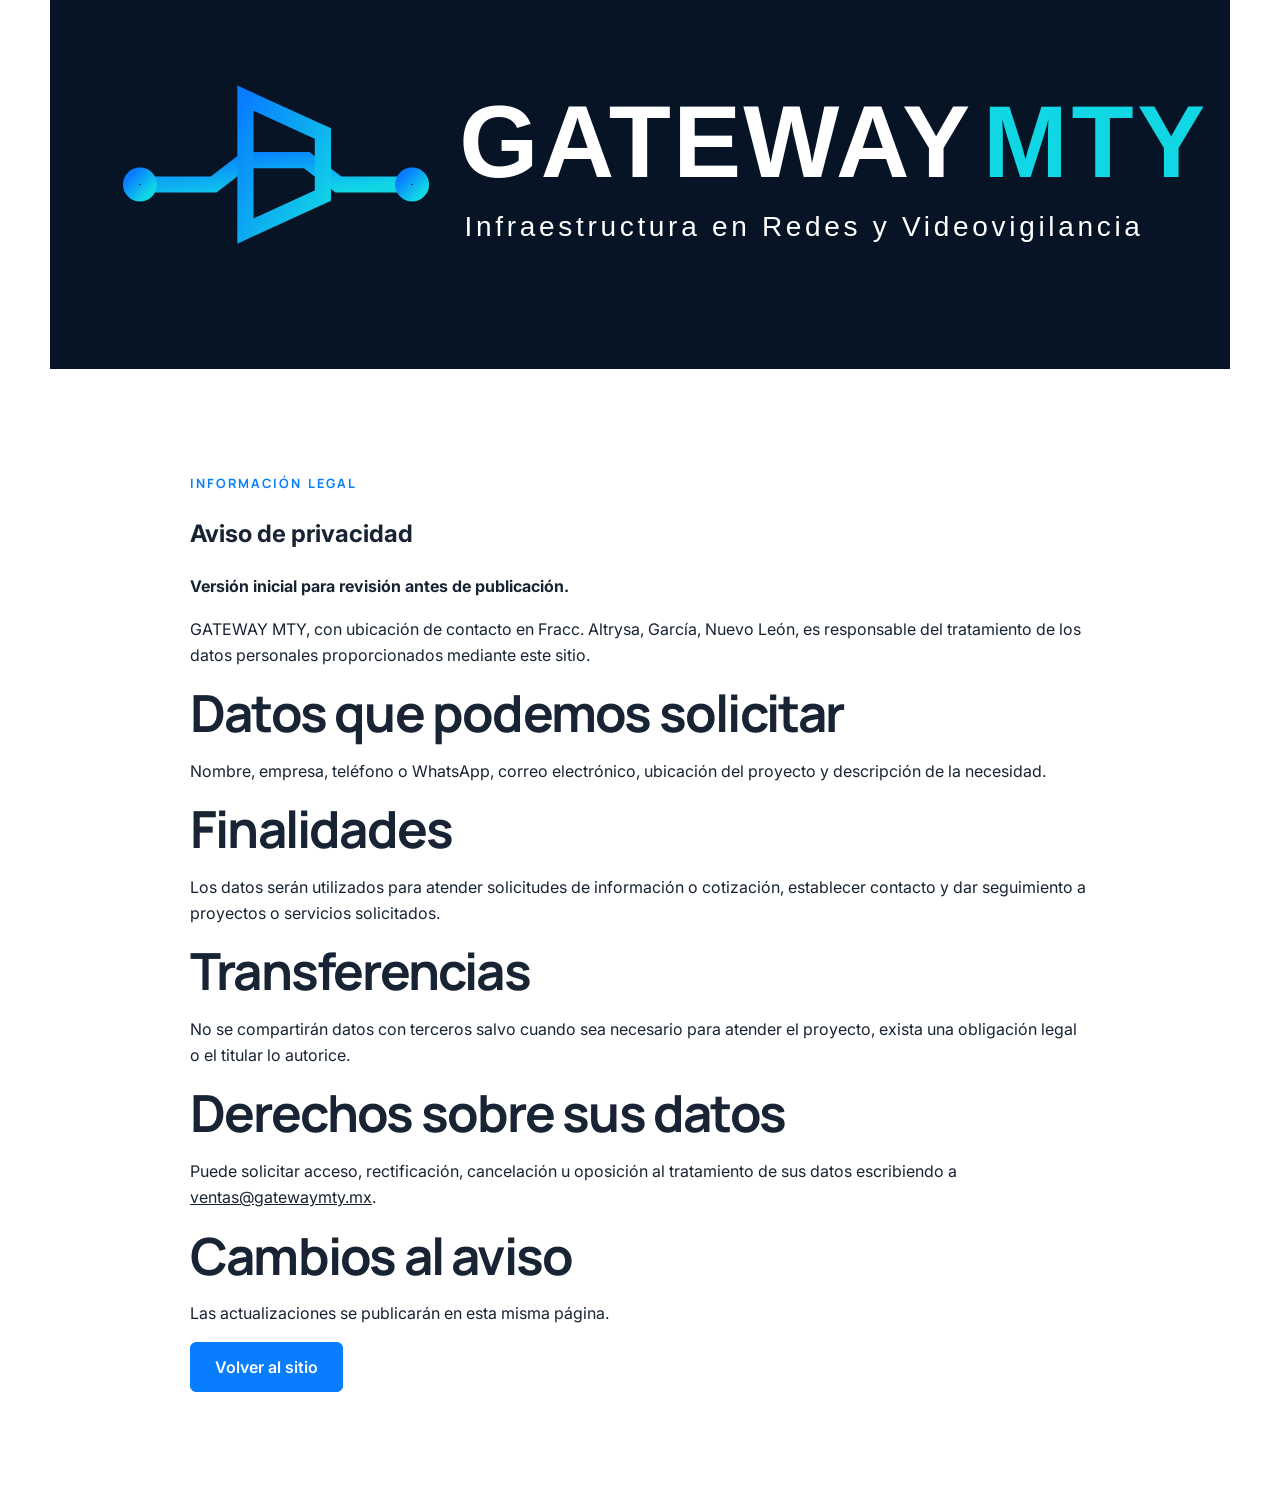
<file: privacidad.html>
<!doctype html>
<html lang="es-MX">
<head>
  <meta charset="utf-8">
  <meta name="viewport" content="width=device-width, initial-scale=1">
  <title>Aviso de privacidad | GATEWAY MTY</title>
  <meta name="robots" content="noindex">
  <link rel="preconnect" href="https://fonts.googleapis.com">
  <link rel="preconnect" href="https://fonts.gstatic.com" crossorigin>
  <link href="https://fonts.googleapis.com/css2?family=Inter:wght@400;500;600&family=Manrope:wght@600;700&display=swap" rel="stylesheet">
  <link rel="stylesheet" href="styles.css">
</head>
<body class="legal-page">
  <header class="legal-header">
    <div class="container">
      <a href="index.html"><img src="assets/gateway-mty-dark.svg" alt="GATEWAY MTY"></a>
    </div>
  </header>
  <main class="section">
    <article class="container narrow legal-content">
      <p class="section-kicker">Información legal</p>
      <h1>Aviso de privacidad</h1>
      <p><strong>Versión inicial para revisión antes de publicación.</strong></p>
      <p>GATEWAY MTY, con ubicación de contacto en Fracc. Altrysa, García, Nuevo León, es responsable del tratamiento de los datos personales proporcionados mediante este sitio.</p>
      <h2>Datos que podemos solicitar</h2>
      <p>Nombre, empresa, teléfono o WhatsApp, correo electrónico, ubicación del proyecto y descripción de la necesidad.</p>
      <h2>Finalidades</h2>
      <p>Los datos serán utilizados para atender solicitudes de información o cotización, establecer contacto y dar seguimiento a proyectos o servicios solicitados.</p>
      <h2>Transferencias</h2>
      <p>No se compartirán datos con terceros salvo cuando sea necesario para atender el proyecto, exista una obligación legal o el titular lo autorice.</p>
      <h2>Derechos sobre sus datos</h2>
      <p>Puede solicitar acceso, rectificación, cancelación u oposición al tratamiento de sus datos escribiendo a <a href="mailto:ventas@gatewaymty.mx">ventas@gatewaymty.mx</a>.</p>
      <h2>Cambios al aviso</h2>
      <p>Las actualizaciones se publicarán en esta misma página.</p>
      <p><a class="button" href="index.html">Volver al sitio</a></p>
    </article>
  </main>
</body>
</html>
</file>
<file: styles.css>
:root {
  --navy: #071426;
  --navy-2: #0a1c35;
  --blue: #0f3d91;
  --electric: #087eff;
  --cyan: #11d7e5;
  --white: #fff;
  --paper: #f6f8fb;
  --graphite: #182433;
  --muted: #5d6b7e;
  --line: #dce3eb;
  --shadow: 0 24px 70px rgba(7, 20, 38, .12);
  --display: "Manrope", "Inter", Arial, sans-serif;
  --body: "Inter", Arial, sans-serif;
}

* { box-sizing: border-box; }
html { scroll-behavior: smooth; }
body {
  margin: 0;
  font-family: var(--body);
  color: var(--graphite);
  background: var(--white);
  line-height: 1.65;
  text-rendering: optimizeLegibility;
}
img { max-width: 100%; display: block; }
a { color: inherit; }
button, input, textarea { font: inherit; }
.container { width: min(1180px, calc(100% - 40px)); margin-inline: auto; }
.narrow { max-width: 900px; }
.center { text-align: center; }
.sr-only {
  position: absolute;
  width: 1px;
  height: 1px;
  padding: 0;
  margin: -1px;
  overflow: hidden;
  clip: rect(0, 0, 0, 0);
  white-space: nowrap;
  border: 0;
}
.skip-link {
  position: fixed;
  z-index: 1000;
  top: 12px;
  left: 12px;
  padding: 10px 16px;
  background: var(--white);
  color: var(--navy);
  transform: translateY(-140%);
}
.skip-link:focus { transform: none; }

.site-header {
  position: absolute;
  z-index: 30;
  top: 0;
  left: 0;
  right: 0;
  border-bottom: 1px solid rgba(255, 255, 255, .1);
}
.nav-wrap { min-height: 88px; display: flex; align-items: center; justify-content: space-between; gap: 30px; }
.brand { width: 270px; }
.main-nav { display: flex; align-items: center; gap: 28px; }
.main-nav a {
  color: rgba(255, 255, 255, .84);
  text-decoration: none;
  font-size: .92rem;
  font-weight: 500;
}
.main-nav a:hover, .main-nav a:focus-visible { color: var(--cyan); }
.menu-toggle { display: none; }

.button {
  display: inline-flex;
  min-height: 50px;
  align-items: center;
  justify-content: center;
  padding: 0 24px;
  border: 1px solid var(--electric);
  border-radius: 6px;
  background: var(--electric);
  color: var(--white) !important;
  font-weight: 600;
  text-decoration: none;
  cursor: pointer;
  transition: transform .2s ease, background .2s ease, border-color .2s ease;
}
.button:hover { transform: translateY(-2px); background: #006de5; border-color: #006de5; }
.button-small { min-height: 42px; padding-inline: 18px; }
.button-outline { background: transparent; border-color: rgba(255, 255, 255, .55); }
.button-outline:hover { background: rgba(255, 255, 255, .08); border-color: var(--cyan); }
.button-full { width: 100%; }
.button:disabled { cursor: wait; opacity: .72; transform: none; }
.button-whatsapp { background: #0c8f62; border-color: #0c8f62; }

.hero {
  position: relative;
  min-height: 760px;
  display: grid;
  align-items: center;
  overflow: hidden;
  background: var(--navy);
}
.hero-image { position: absolute; inset: 0; width: 100%; height: 100%; object-fit: cover; object-position: center; }
.hero-overlay {
  position: absolute;
  inset: 0;
  background: linear-gradient(90deg, rgba(7,20,38,.98) 0%, rgba(7,20,38,.91) 37%, rgba(7,20,38,.32) 70%, rgba(7,20,38,.1) 100%);
}
.hero-content { position: relative; z-index: 2; color: var(--white); padding-top: 92px; }
.eyebrow, .section-kicker {
  margin: 0 0 16px;
  color: var(--electric);
  font-family: var(--display);
  font-size: .8rem;
  font-weight: 700;
  letter-spacing: .16em;
  text-transform: uppercase;
}
.hero h1 {
  max-width: 690px;
  margin: 0;
  font-family: var(--display);
  font-size: clamp(3.5rem, 7vw, 6.6rem);
  line-height: .98;
  letter-spacing: -.055em;
}
.hero h1 span { color: var(--cyan); }
.hero-lead { max-width: 620px; margin: 30px 0; font-size: 1.2rem; color: rgba(255,255,255,.82); }
.hero-actions { display: flex; flex-wrap: wrap; gap: 14px; }
.coverage { margin-top: 34px; color: rgba(255,255,255,.62); font-size: .9rem; letter-spacing: .04em; }

.section { padding: 104px 0; }
.section h2 {
  margin: 0;
  font-family: var(--display);
  font-size: clamp(2rem, 4vw, 3.4rem);
  line-height: 1.12;
  letter-spacing: -.035em;
}
.section-intro { max-width: 700px; margin: 24px auto 0; color: var(--muted); font-size: 1.08rem; }
.value-section { background: var(--white); }
.compact-process {
  display: grid;
  grid-template-columns: repeat(4, 1fr);
  gap: 20px;
  margin: 54px 0 0;
  padding: 0;
  list-style: none;
}
.compact-process li { display: grid; gap: 10px; font-weight: 600; }
.compact-process span { color: var(--electric); font-family: var(--display); font-size: .78rem; letter-spacing: .12em; }

.solutions-section { background: var(--paper); }
.section-heading { display: grid; grid-template-columns: 1.2fr .8fr; gap: 60px; align-items: end; margin-bottom: 46px; }
.section-heading > p { margin: 0; color: var(--muted); }
.solutions-grid { display: grid; grid-template-columns: repeat(3, 1fr); gap: 18px; }
.solution-card {
  position: relative;
  min-height: 355px;
  padding: 30px;
  background: var(--white);
  border: 1px solid var(--line);
  box-shadow: 0 1px 0 rgba(7,20,38,.03);
  transition: transform .25s ease, border-color .25s ease, box-shadow .25s ease;
  cursor: pointer;
}
.solution-card:hover { transform: translateY(-5px); border-color: rgba(8,126,255,.42); box-shadow: var(--shadow); }
.solution-card:focus-visible { outline: 3px solid var(--electric); outline-offset: 4px; }
.solution-card::after {
  content: "Ver detalle +";
  position: absolute;
  right: 30px;
  bottom: 26px;
  color: var(--electric);
  font-family: var(--display);
  font-size: .72rem;
  font-weight: 800;
  letter-spacing: .08em;
  text-transform: uppercase;
}
.card-number { color: var(--electric); font-family: var(--display); font-size: .78rem; letter-spacing: .15em; }
.solution-card h3 { margin: 45px 0 12px; font-family: var(--display); font-size: 1.25rem; }
.solution-card p { margin: 0; color: var(--muted); font-size: .94rem; }
.solution-card ul { margin: 22px 0 0; padding: 18px 0 0; border-top: 1px solid var(--line); list-style: none; font-size: .84rem; color: var(--muted); }
.solution-card li + li { margin-top: 6px; }
.solution-card li:nth-child(n+4) { display: none; }


.solution-dialog {
  width: min(980px, calc(100% - 32px));
  max-height: calc(100dvh - 32px);
  padding: 0;
  color: var(--navy);
  background: var(--white);
  border: 1px solid var(--line);
  box-shadow: 0 28px 80px rgba(7,20,38,.36);
  overflow: auto;
}
.solution-dialog::backdrop { background: rgba(7,20,38,.78); backdrop-filter: blur(4px); }
.dialog-layout { display: grid; grid-template-columns: 1.08fr .92fr; min-height: 520px; }
.dialog-media { display: grid; grid-template-rows: 1fr auto; margin: 0; background: var(--navy); }
.dialog-media img { width: 100%; height: 100%; min-height: 440px; object-fit: cover; }
.dialog-media figcaption { padding: 12px 18px; color: rgba(255,255,255,.72); font-size: .72rem; line-height: 1.45; }
.dialog-copy { align-self: center; padding: 54px 48px; }
.dialog-copy h2 { margin: 8px 0 18px; font-size: clamp(2rem, 4vw, 3.2rem); }
.dialog-copy > p:not(.section-kicker) { color: var(--muted); }
.dialog-copy ul { margin: 26px 0 34px; padding: 24px 0 0; border-top: 1px solid var(--line); list-style: none; color: var(--muted); }
.dialog-copy li + li { margin-top: 8px; }
.dialog-close {
  position: absolute;
  z-index: 2;
  top: 16px;
  right: 16px;
  width: 42px;
  height: 42px;
  color: var(--white);
  background: rgba(7,20,38,.86);
  border: 1px solid rgba(255,255,255,.2);
  border-radius: 50%;
  font-size: 1.7rem;
  line-height: 1;
  cursor: pointer;
}
.sectors-section { background: var(--white); }
.sectors-grid { display: grid; grid-template-columns: repeat(6, 1fr); margin-top: 50px; border-block: 1px solid var(--line); }
.sectors-grid div { min-height: 145px; display: grid; place-content: center; gap: 12px; text-align: center; border-right: 1px solid var(--line); }
.sectors-grid div:last-child { border-right: 0; }
.sectors-grid span { color: var(--electric); font-family: var(--display); font-size: .75rem; letter-spacing: .15em; }
.sectors-grid small { max-width: 150px; color: var(--muted); font-size: .76rem; line-height: 1.45; }

.methodology-section { color: var(--white); background: var(--navy); }
.section-kicker.light { color: var(--cyan); }
.methodology-heading { display: grid; grid-template-columns: 1.2fr .8fr; gap: 60px; align-items: end; }
.methodology-heading > p { margin: 0; color: rgba(255,255,255,.67); }
.methodology { margin: 62px 0 0; padding: 0; list-style: none; display: grid; grid-template-columns: repeat(4, 1fr); }
.methodology li { position: relative; padding: 0 28px; border-left: 1px solid rgba(255,255,255,.15); }
.methodology li:first-child { padding-left: 0; border-left: 0; }
.methodology li > span { display: inline-grid; place-items: center; width: 48px; height: 48px; border-radius: 50%; background: var(--electric); font-family: var(--display); font-weight: 700; }
.methodology h3 { margin: 28px 0 10px; font-family: var(--display); }
.methodology p { margin: 0; color: rgba(255,255,255,.64); font-size: .92rem; }

.projects-section { background: var(--white); }
.projects-placeholder {
  min-height: 310px;
  display: grid;
  grid-template-columns: .85fr 1.15fr;
  align-items: center;
  gap: 70px;
  padding: 55px;
  border: 1px solid var(--line);
  background: linear-gradient(135deg, var(--paper), var(--white));
}
.project-line { height: 180px; border: 1px solid var(--line); background: repeating-linear-gradient(135deg, transparent, transparent 12px, rgba(8,126,255,.05) 12px, rgba(8,126,255,.05) 24px); }
.projects-placeholder strong { font-family: var(--display); font-size: 1.6rem; }
.projects-placeholder p { color: var(--muted); }

.philosophy-section { background: linear-gradient(115deg, var(--navy), var(--blue)); color: var(--white); }
.philosophy-grid { display: grid; grid-template-columns: 1.2fr .8fr; gap: 70px; align-items: center; }
.philosophy-grid h2 span { color: var(--cyan); }
.philosophy-grid > p { margin: 0; padding-left: 36px; border-left: 1px solid rgba(255,255,255,.3); color: rgba(255,255,255,.75); font-size: 1.05rem; }

.quote-section { background: var(--paper); }
.quote-layout { display: grid; grid-template-columns: .78fr 1.22fr; gap: 70px; align-items: start; }
.quote-copy { position: sticky; top: 30px; }
.quote-copy > p { color: var(--muted); }
.contact-list { display: grid; gap: 12px; margin-top: 36px; }
.contact-list a { color: var(--blue); font-weight: 600; text-decoration: none; }
.contact-list span { color: var(--muted); }
.quote-form { padding: 38px; background: var(--white); border: 1px solid var(--line); box-shadow: var(--shadow); }
.field-row { display: grid; grid-template-columns: 1fr 1fr; gap: 18px; }
.quote-form label { display: grid; gap: 8px; margin-bottom: 18px; color: var(--graphite); font-size: .9rem; font-weight: 600; }
.quote-form input, .quote-form textarea {
  width: 100%;
  border: 1px solid #c8d1dc;
  border-radius: 4px;
  padding: 13px 14px;
  color: var(--graphite);
  background: var(--white);
  outline: none;
}
.quote-form input:focus, .quote-form textarea:focus { border-color: var(--electric); box-shadow: 0 0 0 3px rgba(8,126,255,.12); }
.privacy-check { grid-template-columns: auto 1fr; align-items: start; font-weight: 400 !important; color: var(--muted) !important; }
.privacy-check input { width: auto; margin-top: 5px; }
.privacy-check a { color: var(--blue); }
.form-note { margin: 12px 0 0; color: var(--muted); font-size: .78rem; text-align: center; }
.form-result { margin-top: 24px; padding: 24px; border-left: 4px solid var(--cyan); background: var(--paper); }
.form-result > p { margin: 6px 0 18px; }
.result-actions { display: flex; flex-wrap: wrap; gap: 12px; }

.site-footer { padding: 70px 0 25px; background: var(--navy); color: rgba(255,255,255,.67); }
.footer-grid { display: grid; grid-template-columns: 1.5fr repeat(3, 1fr); gap: 50px; }
.footer-grid > div { display: grid; align-content: start; gap: 10px; }
.footer-grid img { width: 260px; margin-bottom: 8px; }
.footer-grid strong { color: var(--white); font-family: var(--display); margin-bottom: 8px; }
.footer-grid a { text-decoration: none; }
.footer-grid a:hover { color: var(--cyan); }
.footer-grid p { margin: 0; }
.footer-bottom { display: flex; justify-content: space-between; gap: 30px; margin-top: 56px; padding-top: 24px; border-top: 1px solid rgba(255,255,255,.12); font-size: .82rem; }

.floating-whatsapp {
  position: fixed;
  z-index: 20;
  right: 20px;
  bottom: 20px;
  width: 54px;
  height: 54px;
  display: grid;
  place-items: center;
  border-radius: 50%;
  background: #0c8f62;
  color: var(--white);
  box-shadow: 0 10px 32px rgba(7,20,38,.25);
  font-family: var(--display);
  font-size: .78rem;
  font-weight: 800;
  text-decoration: none;
}

@media (max-width: 1000px) {
  .brand { width: 230px; }
  .main-nav { gap: 18px; }
  .solutions-grid { grid-template-columns: repeat(2, 1fr); }
  .methodology { grid-template-columns: repeat(2, 1fr); gap: 38px 0; }
  .methodology li:nth-child(3) { padding-left: 0; border-left: 0; }
  .quote-layout { grid-template-columns: 1fr; }
  .quote-copy { position: static; }
  .footer-grid { grid-template-columns: 1.4fr repeat(2, 1fr); }
}

@media (max-width: 820px) {
  .site-header { position: absolute; }
  .nav-wrap { min-height: 76px; }
  .brand { width: 215px; }
  .menu-toggle {
    display: grid;
    gap: 5px;
    width: 44px;
    height: 44px;
    place-content: center;
    border: 0;
    background: transparent;
    cursor: pointer;
  }
  .menu-toggle span:not(.sr-only) { display: block; width: 24px; height: 2px; background: var(--white); }
  .main-nav {
    position: absolute;
    display: none;
    top: 76px;
    left: 20px;
    right: 20px;
    padding: 20px;
    align-items: stretch;
    background: var(--navy-2);
    border: 1px solid rgba(255,255,255,.12);
    box-shadow: var(--shadow);
  }
  .main-nav.is-open { display: grid; }
  .main-nav a { padding: 8px 4px; }
  .main-nav .button { margin-top: 8px; }
  .hero { min-height: 700px; }
  .hero-overlay { background: linear-gradient(90deg, rgba(7,20,38,.98), rgba(7,20,38,.76)); }
  .hero-image { object-position: 66% center; opacity: .75; }
  .hero-content { padding-top: 90px; }
  .section { padding: 78px 0; }
  .section-heading, .methodology-heading, .philosophy-grid { grid-template-columns: 1fr; gap: 24px; }
  .philosophy-grid > p { padding: 24px 0 0; border-left: 0; border-top: 1px solid rgba(255,255,255,.3); }
  .sectors-grid { grid-template-columns: repeat(3, 1fr); }
  .sectors-grid div { border-bottom: 1px solid var(--line); }
  .sectors-grid div:nth-child(3) { border-right: 0; }
  .projects-placeholder { grid-template-columns: 1fr; gap: 30px; }
  .dialog-layout { grid-template-columns: 1fr; }
  .dialog-media img { min-height: 260px; max-height: 340px; }
  .dialog-copy { padding: 36px 28px 42px; }
}

@media (max-width: 620px) {
  .container { width: min(100% - 28px, 1180px); }
  .brand { width: 190px; }
  .hero { min-height: 680px; }
  .hero-content { align-self: end; padding-bottom: 70px; }
  .hero h1 { font-size: clamp(3.1rem, 16vw, 4.8rem); }
  .hero-lead { font-size: 1rem; }
  .hero-actions { display: grid; }
  .compact-process { grid-template-columns: repeat(2, 1fr); gap: 28px 18px; }
  .solutions-grid { grid-template-columns: 1fr; }
  .solution-card { min-height: auto; padding-bottom: 72px; }
  .solution-card h3 { margin-top: 28px; }
  .sectors-grid { grid-template-columns: repeat(2, 1fr); }
  .sectors-grid div:nth-child(3) { border-right: 1px solid var(--line); }
  .sectors-grid div:nth-child(even), .sectors-grid div:last-child { border-right: 0; }
  .methodology { grid-template-columns: 1fr; gap: 0; }
  .methodology li, .methodology li:nth-child(3) { display: grid; grid-template-columns: auto 1fr; gap: 18px; padding: 0 0 32px; border-left: 0; }
  .methodology h3 { margin: 0 0 6px; }
  .projects-placeholder { padding: 26px; }
  .field-row { grid-template-columns: 1fr; gap: 0; }
  .quote-form { padding: 24px; }
  .result-actions { display: grid; }
  .footer-grid { grid-template-columns: 1fr 1fr; }
  .footer-grid > div:first-child { grid-column: 1 / -1; }
  .footer-bottom { display: grid; }
}

@media (prefers-reduced-motion: reduce) {
  html { scroll-behavior: auto; }
  *, *::before, *::after { transition-duration: .01ms !important; }
}
</file>
